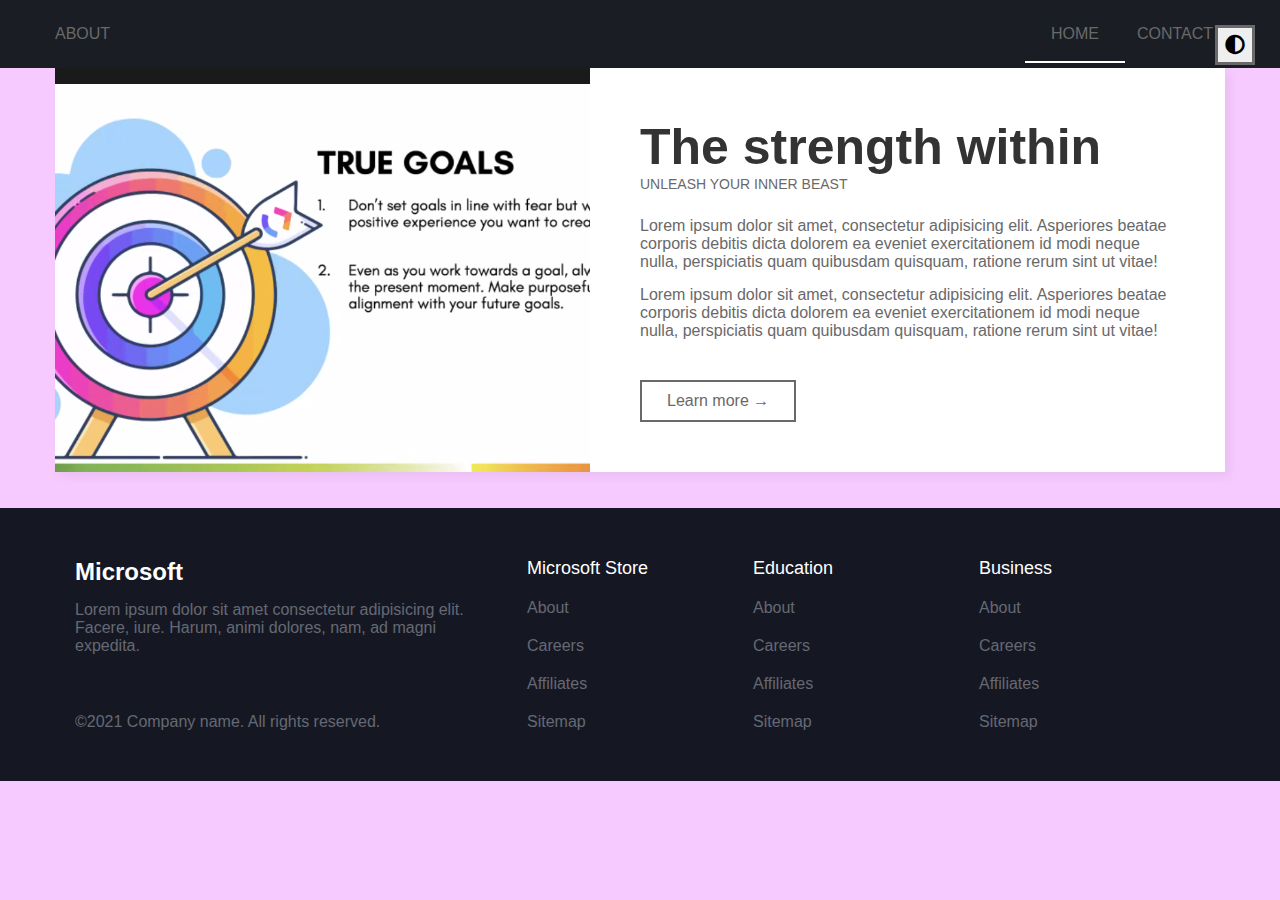
<file: index.html>
<!DOCTYPE html>
<html lang="en">
	<head>
		<meta charset="UTF-8" />
		<meta name="viewport"
			content="width=device-width, user-scalable=no, initial-scale=1.0, maximum-scale=1.0, minimum-scale=1.0"
		/>
		<meta http-equiv="X-UA-Compatible" content="ie=edge" />
		<title>05</title>
		<link
			rel="stylesheet"
			href="https://cdnjs.cloudflare.com/ajax/libs/font-awesome/5.13.0/css/all.min.css"
		/>
		<link rel="stylesheet" href="css/style.css" />
	</head>
	<body>
        <header>
            <nav class="navbar container">
                <a href="about.html" class="nav-link">About</a>
                <ul class="nav-list">
                    <li class="nav-item">
                        <a href="index.html" class="nav-link">Home</a>
                    </li>
                    
                    <li class="nav-item">
                        <a href="home.html" class="nav-link">Contact</a>
                    </li>
                    <div class="active"></div>
                </ul>
            </nav>
        </header>
        
		<button class="switch">
			<i class="fas fa-adjust"></i>
		</button>
		<div class="container">
			<article class="card">
				<div class="card__image">
					<img src="true.png" alt="" />
				</div>
				<div class="card__body">
					<h2 class="card__title">The strength within</h2>
					<h3 class="card__subtitle">Unleash your inner beast</h3>
					<p>
						Lorem ipsum dolor sit amet, consectetur adipisicing elit. Asperiores
						beatae corporis debitis dicta dolorem ea eveniet exercitationem id
						modi neque nulla, perspiciatis quam quibusdam quisquam, ratione
						rerum sint ut vitae!
					</p>

					<p>
						Lorem ipsum dolor sit amet, consectetur adipisicing elit. Asperiores
						beatae corporis debitis dicta dolorem ea eveniet exercitationem id
						modi neque nulla, perspiciatis quam quibusdam quisquam, ratione
						rerum sint ut vitae!
					</p>
					<a href="#" class="card__button">Learn more <span>&rarr;</span></a>
				</div>
			</article>
		</div>
		<br><br>
		<footer class="footer">
            <div class="footer__container">
                <div class="footer__top">
                    <div class="company__info">
                        <h2 class="company__logo">Microsoft</h2>
                        <p class="company__description">
                            Lorem ipsum dolor sit amet consectetur adipisicing elit. Facere, iure. Harum, animi dolores,
                            nam, ad magni expedita.
                        </p>
                        <ul class="footer__list">
                            <li class="footer__list-item">
                                <a href="#" class="footer__list-link">
                                    <i class="ri-facebook-circle-line"></i>
                                </a>
                            </li>
                            <li class="footer__list-item">
                                <a href="#" class="footer__list-link">
                                    <i class="ri-instagram-line"></i>
                                </a>
                            </li>
                            <li class="footer__list-item">
                                <a href="#" class="footer__list-link">
                                    <i class="ri-twitter-line"></i>
                                </a>
                            </li>
                        </ul>
                        <span class="copyright">&copy;2021 Company name. All rights reserved.</span>
                    </div>

                    <div>
                        <h6 class="footer__title">Microsoft Store</h6>
                        <ul class="footer__list">
                            <li class="footer__list-item">
                                <a href="" class="footer__list-link">About</a>
                            </li>
                            <li class="footer__list-item">
                                <a href="" class="footer__list-link">Careers</a>
                            </li>
                            <li class="footer__list-item">
                                <a href="" class="footer__list-link">Affiliates</a>
                            </li>
                            <li class="footer__list-item">
                                <a href="" class="footer__list-link">Sitemap</a>
                            </li>
                        </ul>
                    </div>

                    <div>
                        <h6 class="footer__title">Education</h6>
                        <ul class="footer__list">
                            <li class="footer__list-item">
                                <a href="" class="footer__list-link">About</a>
                            </li>
                            <li class="footer__list-item">
                                <a href="" class="footer__list-link">Careers</a>
                            </li>
                            <li class="footer__list-item">
                                <a href="" class="footer__list-link">Affiliates</a>
                            </li>
                            <li class="footer__list-item">
                                <a href="" class="footer__list-link">Sitemap</a>
                            </li>
                        </ul>
                    </div>

                    <div>
                        <h6 class="footer__title">Business</h6>
                        <ul class="footer__list">
                            <li class="footer__list-item">
                                <a href="" class="footer__list-link">About</a>
                            </li>
                            <li class="footer__list-item">
                                <a href="" class="footer__list-link">Careers</a>
                            </li>
                            <li class="footer__list-item">
                                <a href="" class="footer__list-link">Affiliates</a>
                            </li>
                            <li class="footer__list-item">
                                <a href="" class="footer__list-link">Sitemap</a>
                            </li>
                        </ul>
                    </div>
                </div>
            </div>
        </footer>

		<script>
			const bodyEl = document.body
			const switchEl = document.querySelector('.switch')
			const activeTheme = localStorage.getItem('theme')

			if (activeTheme) {
				bodyEl.classList.add('dark')
			}

			switchEl.addEventListener('click', function () {
				bodyEl.classList.toggle('dark')
				if (bodyEl.classList.contains('dark')) {
					localStorage.setItem('theme', 'dark')
				} else {
					localStorage.removeItem('theme')
				}
			})
		</script>
	</body>
</html>
</file>
<file: css/style.css>
/* General styles */
*,
*::before,
*::after {
	margin: 0;
	padding: 0;
	box-sizing: border-box;
}
html {
	font-size: 62.5%;
}
body {
	font-family: 'Poppins', sans-serif;
	font-size: 1.6rem;
	color: #fff;
	background-color: #121419;
}
a {
	text-decoration: none;
	color: inherit;
}
/* General styles end*/
header {
	background-color: #1a1d24;
}
.container {
	max-width: 98rem;
	margin-inline: auto;
	padding-inline: 1.5rem;
}
.navbar {
	display: flex;
	align-items: center;
	justify-content: space-between;
	padding-block: 1.5rem;
}
.nav-list {
	position: relative;
	display: flex;
	list-style: none;
}
.nav-item {
	min-width: 10rem;
	text-align: center;
	padding-block: 1rem;
}
.nav-link {
	text-transform: uppercase;
}
.active {
	position: absolute;
	bottom: -1rem;
	height: 2px;
	width: 10rem;
	background-color: #fff;
	transition: transform 0.25s;
}
.nav-item:nth-child(2):hover ~ .active {
	transform: translateX(10rem);
}
.nav-item:nth-child(3):hover ~ .active {
	transform: translateX(20rem);
}
.nav-item:nth-child(4):hover ~ .active {
	transform: translateX(30rem);
}

:root {
	--title-color: #333;
	--body-color: #696969;
	--background-color: #eee;
	--foreground-color: #fff;
	--blend-mode: normal;
}
.dark {
	--title-color: #fff;
	--body-color: #afafaf;
	--background-color: #181621;
	--foreground-color: #211f2a;
	--blend-mode: lighten;
}
* {
	margin: 0;
	padding: 0;
	box-sizing: border-box;
}
html {
	font-size: 62.5%;
}
body {
	font-family: 'Poppins', sans-serif;
	font-size: 1.6rem;
	color: var(--body-color);
	background-color: var(--background-color);
	transition: color 0.25s, background-color 0.25s;
}
.switch {
	position: absolute;
	top: 2.5rem;
	right: 2.5rem;
	z-index: 9999;
	width: 4rem;
	height: 4rem;
	border: 3px solid var(--body-color);
	display: grid;
	place-items: center;
	cursor: pointer;
}
.switch i {
	font-size: 2rem;
}
.container {
	max-width: 120rem;
	padding-inline: 1.5rem;
	margin-inline: auto;
}
.card {
	display: flex;
	background-color: var(--foreground-color);
	box-shadow: 0.5rem 0.5rem 1rem rgba(0, 0, 0, 0.05);
	transition: background-color 0.25s;
}
.card__image {
	flex: 1;
}
.card__image img {
	width: 100%;
	height: 100%;
	object-fit: cover;
	mix-blend-mode: var(--blend-mode);
}
.card__body {
	flex: 1;
	padding: 5rem;
}
.card__title {
	font-family: 'Playfair Display', sans-serif;
	font-size: clamp(3rem, 5vw, 5rem);
	color: var(--title-color);
}
.card__subtitle {
	font-size: 1.4rem;
	font-weight: normal;
	text-transform: uppercase;
	margin-bottom: 2.5rem;
}
.card__body p:not(:last-child) {
	margin-bottom: 1.5rem;
}
.card__button {
	display: inline-block;
	text-decoration: none;
	color: var(--body-color);
	padding: 1rem 2.5rem;
	margin-top: 2.5rem;
	border: 2px solid var(--body-color);
}
.card__button span {
	display: inline-block;
	transition: transform 0.25s;
}
.card__button:hover span {
	transform: translateX(0.75rem);
}
@media screen and (max-width: 56.25em) {
	.card {
		flex-direction: column;
	}
	.card__body {
		padding: 2.5rem;
	}
	.card__button {
		margin-top: 1.5rem;
	}
}

.footer {
    padding-block: 5rem;
    background-color: #151823;
    color: #666873;
}
.footer__container {
    max-width: 116rem;
    margin: auto;
    padding: 0 1.5rem;
}

.footer__top {
    display: grid;
    grid-template-columns: 
    repeat(auto-fit, minmax(20rem, 1fr));
    row-gap: 2rem;
}
.footer__title {
    font-size: 1.8rem;
    color: #fff;
    font-weight: 500;
    margin-bottom: 2rem;
}
.footer__list {
    display: flex;
    flex-direction: column;
    gap: 2rem;
}
.footer__list-item {
    list-style: none;
}
.footer__list-link {
    text-decoration: none;
    color: inherit;
    transition: color .25s;
}
.footer__list-link:hover {
    color: #fff;
}

.company__info {
    grid-column: 1/-1;
    display: flex;
    flex-direction: column;
    gap: 1.5rem;
    padding-right: 5rem;
}
.company__logo {
    color: #fff;
}
.company__info ul {
    flex-direction: row;
}
.copyright {
    margin-top: auto;
}
@media screen and (min-width: 40em) {
    .company__info {
        grid-column: span 2;
    }
}

* {
    margin: 0;
    padding: 0;
    box-sizing: border-box;
}

html {
    font-size: 10px;
    font-family: 'Poppins', sans-serif;
}

body {
    font-size: 1.6rem;
    background-color: #f6c9ff;
}

.form {
    position: relative;
    max-width: 40rem;
    padding: 10rem 0;
    color: #fff;
    background-color: #fff;
    border-radius: 1rem;
    box-shadow: 0 1px 1rem rgba(0, 0, 0, .1);
    isolation: isolate;
}

.form::before {
    content: "";
    position: absolute;
    top: 0;
    left: 0;
    width: 100%;
    height: 10rem;
    background: linear-gradient(to left, #fc6767,
            #ec008c);
    border-radius: 1rem 1rem 100% 100%;
    z-index: -1;
}

.form__title {
    position: absolute;
    top: 3.5rem;
    left: 50%;
    transform: translateX(-50%);
    font-size: 2.5rem;
}

.form>form {
    padding: 2.5rem;
    background-color: inherit;
}

.form__input {
    position: relative;
    display: flex;
    align-items: baseline;
    margin: 0 auto;
}

.form__input>i {
    font-size: 2rem;
    margin-right: 1rem;
    color: #fc6767;
}

.form__input input {
    position: relative;
    width: 100%;
    font: inherit;
    padding: 1rem 0;
    margin-top: .5rem;
    border: none;
    outline: none;
}

.form__input .bar {
    position: absolute;
    left: 0;
    bottom: 0;
    background-color: rgba(0, 0, 0, .1);
    width: 100%;
    height: 1px;
}

.form__input .bar::before {
    content: "";
    position: absolute;
    background-color: #fc6767;
    width: 100%;
    height: 2px;
    transform: scaleX(0);
    transform-origin: left;
    transition: transform .5s;
}

.form__input>input:focus+.bar::before {
    transform: scaleX(1);
}

.form__button {
    display: block;
    margin: 2.5rem auto 3rem;
    padding: 1rem 5rem;
    background: linear-gradient(to left, #fc6767,
            #ec008c);
    color: #fff;
    font: inherit;
    border: .5rem solid #fff;
    outline: none;
    cursor: pointer;
    border-radius: 3rem;
}

.form__button:hover {
    background: linear-gradient(to right, #fc6767,
            #ec008c);
}

.form__switch {
    display: block;
    text-align: center;
    font-size: 1.5rem;
    color: #a1a1a1;
}

.form__switch a {
    text-decoration: none;
    color: #fc6767;
}

.form__switch a:hover {
    text-decoration: underline;
}

@media screen and (min-width: 43.75em) {
    .form::before {
        height: 30rem;
    }

    .form__title {
        left: 10rem;
        transform: none;
    }

    .form>form {
        transform: translateX(10rem);
        border-radius: inherit;
        box-shadow: inherit;
    }
}
</file>
